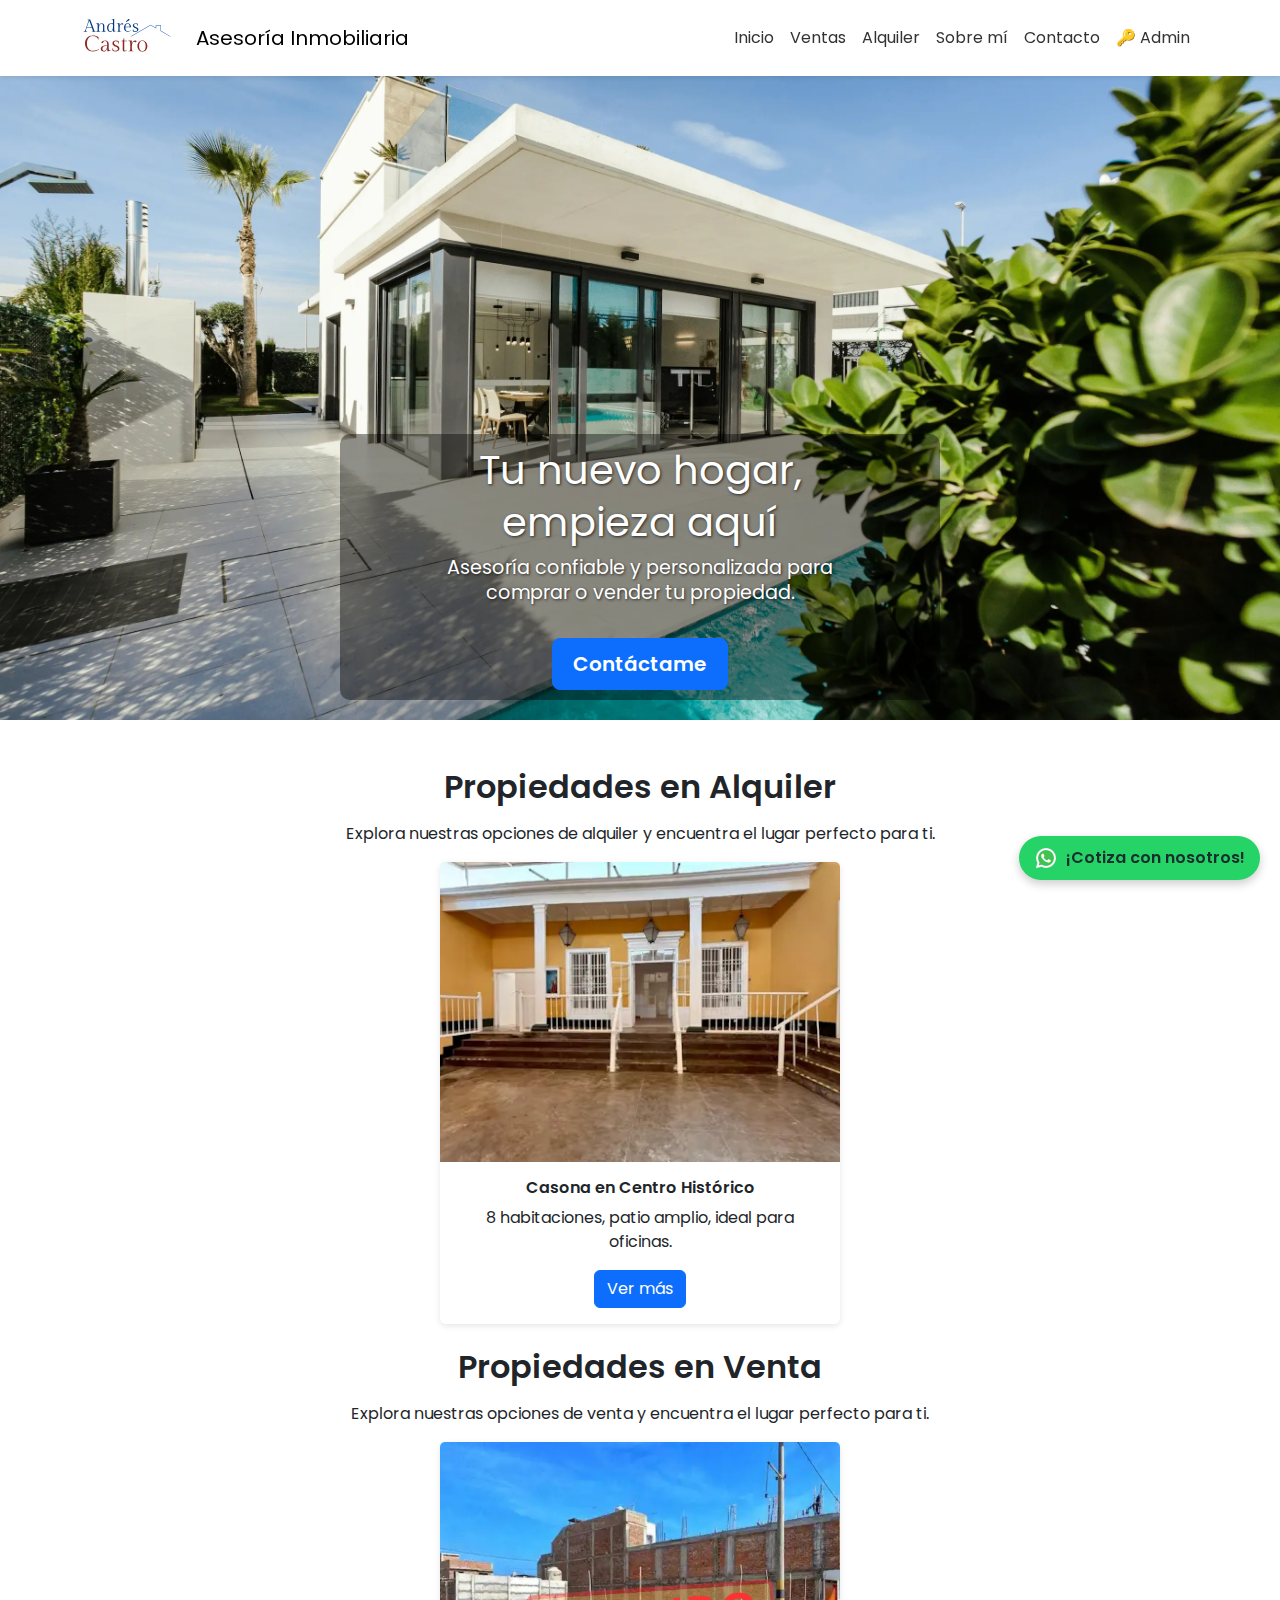
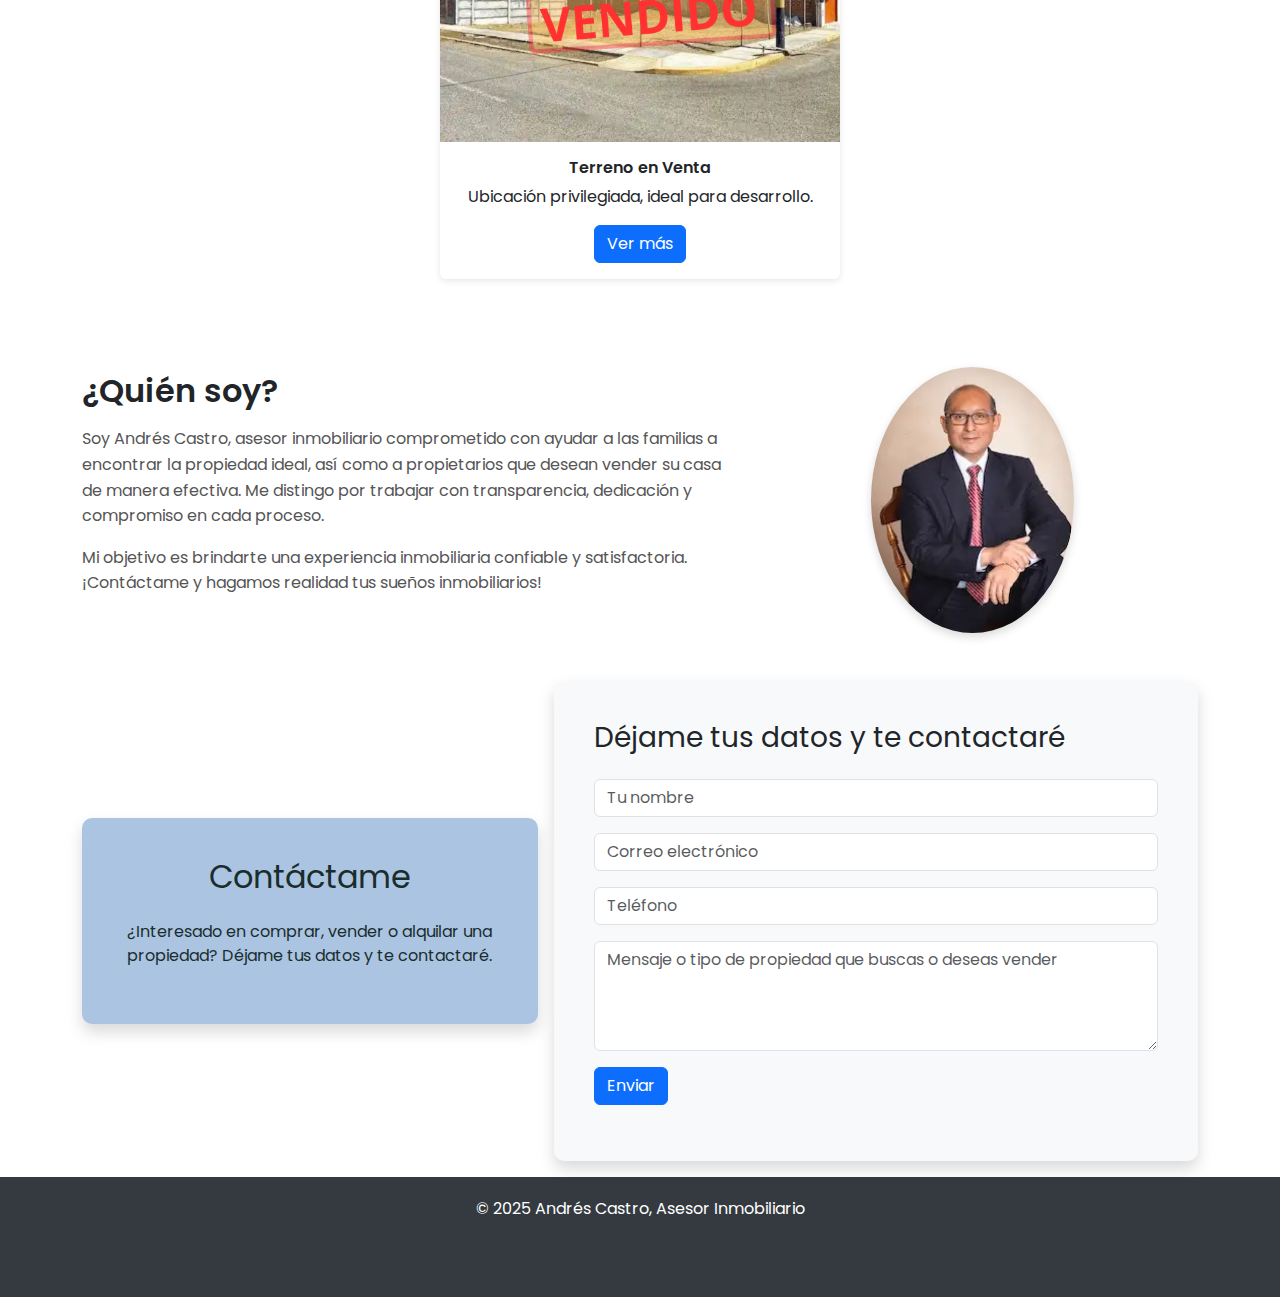
<file: index.html>
<!DOCTYPE html>
<html lang="es">
<head>
  <meta charset="UTF-8">
  <title>Andrés Castro Asesoría Inmobiliaria</title>
  <link rel="icon" href="favicon.ico" type="image/x-icon">
  <meta name="viewport" content="width=device-width, initial-scale=1">
  <meta name="description" content="Andrés Castro, asesor inmobiliario. Compra, venta y arriendo de propiedades con confianza.">
  <meta name="keywords" content="inmobiliaria, asesor, casas, departamentos, comprar, vender, propiedades">
  <meta name="author" content="Andrés Castro">

  
  <!-- Bootstrap -->
  
  <!-- Preload Bootstrap CSS -->
<link rel="preload" href="https://cdn.jsdelivr.net/npm/bootstrap@5.3.0/dist/css/bootstrap.min.css" as="style" onload="this.onload=null;this.rel='stylesheet'">
<noscript>
  <link rel="stylesheet" href="https://cdn.jsdelivr.net/npm/bootstrap@5.3.0/dist/css/bootstrap.min.css">
</noscript>

  <!--<link href="https://cdn.jsdelivr.net/npm/bootstrap@5.3.2/dist/css/bootstrap.min.css" rel="stylesheet">-->
  
  <!-- Google Fonts -->


<link rel="preconnect" href="https://fonts.googleapis.com">
<link rel="preconnect" href="https://fonts.gstatic.com" crossorigin>

<link rel="preload" href="/fonts/poppins-regular.woff2" as="font" type="font/woff2" crossorigin>
<link rel="preload" href="/fonts/poppins-600.woff2" as="font" type="font/woff2" crossorigin>


<!-- Preconnect hints -->
<link rel="preconnect" href="https://cdn.jsdelivr.net" crossorigin>
<link rel="preconnect" href="https://ka-f.fontawesome.com" crossorigin>

  
 <link rel="stylesheet" href="style.css">


</head>




<body>
  <!-- Navbar Section -->
  <!-- Navbar -->
<!-- 🔹 NAVBAR GLOBAL (colócala igual en index.html, venta.html, alquiler.html y admin.html) -->
<nav class="navbar navbar-expand-lg fixed-top bg-white shadow-sm">
  <div class="container">
    <a class="navbar-brand d-flex align-items-center" href="index.html">
      <img src="assets/andreslogo.svg" alt="Logo" style="height: 50px; width: 100px; object-fit: cover; margin-right: 10px;">
      Asesoría Inmobiliaria
    </a>

    <button class="navbar-toggler" type="button" data-bs-toggle="collapse" data-bs-target="#menu">
      <span class="navbar-toggler-icon"></span>
    </button>

    <div class="collapse navbar-collapse" id="menu">
      <ul class="navbar-nav ms-auto">
        <li class="nav-item"><a class="nav-link" href="index.html">Inicio</a></li>
        <li class="nav-item"><a class="nav-link" href="venta.html">Ventas</a></li>
        <li class="nav-item"><a class="nav-link" href="alquiler.html">Alquiler</a></li>
        <li class="nav-item"><a class="nav-link" href="index.html#sobre-mi">Sobre mí</a></li>
        <li class="nav-item"><a class="nav-link" href="index.html#contacto">Contacto</a></li>
        <li class="nav-item">
          <a class="nav-link" href="admin.html">🔑 Admin</a>
        </li>
      </ul>
    </div>
  </div>
</nav>




  <!-- Hero Section -->
  <section id="hero">


  
  <div id="heroCarousel" class="carousel slide carousel-fade" data-bs-ride="carousel">
    <div class="carousel-inner">
      <div class="carousel-item active">
        <img src="assets/casa1.webp" class="d-block w-100" style="height: 80vh; object-fit: cover;" alt="Casa 1" fetchpriority="high">
          <div class="carousel-caption d-block">
            <h1>Tu nuevo hogar,<br> empieza aquí</h1>
            <p>Asesoría confiable y personalizada para <br>comprar o vender tu propiedad.</p>
            <a href="#contacto" class="btn btn-primary btn-lg mt-3">Contáctame</a>
          </div>
      </div>
      <div class="carousel-item">
        <img src="assets/casa2.webp" class="d-block w-100" style="height: 80vh; object-fit: cover;" alt="Casa 2">
      </div>
      <div class="carousel-item">
        <img src="assets/Alquiler/Alquiler02.jpg" class="d-block w-100" style="height: 80vh; object-fit: cover;" alt="Casona en Centro Histórico">
        <div class="carousel-caption d-block">
            <h1>Tu propia historia, <br> inicia aquí</h1>
            <p>Un lugar histórico para emprender, tus oficinas,<br> tu negocio.</p>
            <a href="#contacto" class="btn btn-primary btn-lg mt-3">Contáctame</a>
          </div>
      </div>
    </div>
  </div>

  
</section>


<section class="container my-5">
  <div class="row">

    <!-- Alquiler -->
    <div id="alquiler" class="col-12 mb-4">
      <h2>Propiedades en Alquiler</h2>
      <p>Explora nuestras opciones de alquiler y encuentra el lugar perfecto para ti.</p>
      <div class="row">
        <div class="col-12">
          <div class="card">
            <img src="assets/Alquiler/Alquiler02.webp" class="card-img-top" alt="Alquiler 2">
            <div class="card-body">
              <h3 class="card-title">Casona en Centro Histórico</h3>
              <p class="card-text">8 habitaciones, patio amplio, ideal para oficinas.</p>
              <a href="alquiler.html" class="btn btn-primary">Ver más</a>
            </div>
          </div>
          
        </div>
      </div>
    </div>
    
    <!-- Venta -->
    <div id="venta" class="col-12 mb-4">
      <h2>Propiedades en Venta</h2>
      <p>Explora nuestras opciones de venta y encuentra el lugar perfecto para ti.</p>
      <div class="row">
        <div class="col-12">
          <div class="card">
            <img src="assets/Venta/Terr1b_vendido.webp" class="card-img-top" alt="Terreno en Venta">
            <div class="card-body">
              <h3 class="card-title">Terreno en Venta</h3>
              <p class="card-text">Ubicación privilegiada, ideal para desarrollo.</p>
              <a href="venta.html" class="btn btn-primary">Ver más</a>
            </div>
          </div>
        </div>
      </div>
    </div>

  </div>
</section>


  <!-- Sobre el asesor -->
  <section id="sobre-mi" class="container my-5">
  <div class="row align-items-center">
    
    <!-- Columna de texto -->
    <div class="col-lg-7 col-md-6 mb-4 mb-md-0 text-center text-md-start">
      <h2>¿Quién soy?</h2>
      <p>
        Soy Andrés Castro, asesor inmobiliario comprometido con ayudar a las familias a encontrar la propiedad ideal,
        así como a propietarios que desean vender su casa de manera efectiva. 
        Me distingo por trabajar con transparencia, dedicación y compromiso en cada proceso.
      </p>
      <p class="mt-3">
        Mi objetivo es brindarte una experiencia inmobiliaria confiable y satisfactoria. 
        ¡Contáctame y hagamos realidad tus sueños inmobiliarios!
      </p>
    </div>

    <!-- Columna de imagen -->
    <div class="col-lg-5 col-md-6 text-center">
      <picture>
        <source srcset="/assets/andres001-200x262.webp" type="image/webp">
        <img src="/assets/andres001-200x262.webp"
             class="imagen-asesor mt-3 img-fluid"
             alt="Asesor inmobiliario Andrés Castro"
             width="280">
      </picture>
    </div>

  </div>
</section>


  <!-- Formulario -->
  <section id="contacto" class="container my-3">
    <div class="row justify-content-center align-items-center g-3">
      <!-- Columna izquierda: información de contacto -->
      <div class="col-12 col-lg-5 mb-4 mb-lg-0">
        <div id="info-contacto" class="formulario shadow h-100 d-flex flex-column justify-content-center">
          <h2 class="text-center mb-4">Contáctame</h2>
          <p class="text-center">¿Interesado en comprar, vender o alquilar una propiedad? Déjame tus datos y te contactaré.</p> 
        </div>
      </div>
      <!-- Columna derecha: formulario -->
      <div id="formulario-contacto" class="col-12 col-lg-7">
        <div class="formulario shadow">
          <h3 class="mb-4">Déjame tus datos y te contactaré</h3>
          <form id="formulario">
            <div class="mb-3">
              <input type="text" name="nombre" class="form-control" placeholder="Tu nombre" required>
            </div>
            <div class="mb-3">
              <input type="email" name="correo" class="form-control" placeholder="Correo electrónico" required>
            </div>
            <div class="mb-3">
              <input type="tel" name="telefono" class="form-control" placeholder="Teléfono" required>
            </div>
            <div class="mb-3">
              <textarea name="mensaje" class="form-control" placeholder="Mensaje o tipo de propiedad que buscas o deseas vender" rows="4"></textarea>
            </div>
            <button type="submit" class="btn btn-primary">Enviar</button>
            <div id="mensaje" class="mt-3"></div>
          </form>
        </div>
      </div>
    </div>


  </section>

<!-- Botón flotante -->
<div id="whatsapp-float">
  <button id="whatsapp-toggle" aria-label="Abrir chat de WhatsApp">
      <img src="/assets/icons/whatsapp--v1.png" alt="WhatsApp">
    <span>¡Cotiza con nosotros!</span>
  </button>

  <!-- Caja flotante -->
  <div id="whatsapp-chat">
    <div class="chat-header">¿Cómo puedo ayudarte?</div>
    <div class="chat-body">
      <div class="intro">
          <img src="/assets/icons/whatsapp--v1.png" alt="WhatsApp">
        <strong>Cotiza Aquí</strong>
      </div>

      <form id="whatsapp-form">
        <input type="text" name="nombre" placeholder="Tu nombre" required>
        <input type="email" name="correo" placeholder="Correo electrónico" required>
        <input type="tel" name="telefono" placeholder="Teléfono" required>
        <textarea name="mensaje" rows="2" placeholder="Mensaje o propiedad de interés"></textarea>
        <div id="whatsapp-mensaje" class="mensaje"></div>
        <button type="submit" class="enviar-btn">
          <i class="fas fa-phone"></i> Enviar
        </button>
      </form>
    </div>
  </div>
</div>



  <!-- Footer -->
  <footer class="text-center">
    <p>&copy; 2025 Andrés Castro, Asesor Inmobiliario</p>
    <p>
      <i class="fab fa-facebook mx-2"></i>
      <i class="fab fa-instagram mx-2"></i>
      <i class="fab fa-whatsapp mx-2"></i>
    </p>
  </footer>

  <!-- Bootstrap JS -->
  <script src="https://cdn.jsdelivr.net/npm/bootstrap@5.3.2/dist/js/bootstrap.bundle.min.js" defer></script>


  <!-- Custom FORMULARIO WHATSAPP JS -->
  <script src="js/formulario-whatsapp.js" defer></script>

<!-- Aviso de redirección -->
<div id="aviso-redireccion" style="display: none;" class="aviso-redireccion">
  <div class="contenido-aviso">
    <strong>✅ Redirigiendo a WhatsApp...</strong>
    <p>Gracias, tus datos han sido registrados correctamente.</p>
  </div>
</div>

<!-- Script para el efecto de scroll en la navbar -->
<script>
  window.addEventListener('scroll', function () {
    const navbar = document.getElementById('mainNavbar');
    if (window.scrollY > 10) {
      navbar.classList.add('scrolled');
    } else {
      navbar.classList.remove('scrolled');
    }
  });
</script>

  
</body>
</html>
</file>
<file: style.css>
/* style.css */
  .imagen-asesor {
  display: block;
  margin: 0 auto;
  border-radius: 50%;
  width: 100%;
  max-width: 280px;
  aspect-ratio: 200 / 262;
  height: auto;
}

@media (min-width: 768px) {
  .imagen-asesor {
    width: 50%;
    max-width: 220px;
  }
}

@media (min-width: 992px) {
  .imagen-asesor {
    width: 45%;
    max-width: 200px;
  }

   
}

  body {
    font-family: 'Poppins', 'Segoe UI', Roboto, 'Helvetica Neue', Arial, sans-serif;
  }


    .hero {
      background-image: url(assets/lotus-design-unsplash.jpg);
      background-size:cover;
      background-position: center;
      color: #343a40;
      padding: 100px 20px;
      text-align: center;
      min-height: 400px;
    }

    .hero h1 {
      color: #343a40;
    }

    .lead {
      color: #000;
    }
    .formulario {
      background-color: #f8f9fa;
      padding: 40px;
      border-radius: 10px;
    }
    footer {
      background-color: #343a40;
      color: white;
      padding: 20px;
    }

    .nav-link {
      color: #343a40 !important;
    }

nav ul li a {
  text-decoration: none;
  color: inherit;
  padding: 10px;
  transition: color 0.3s ease;
}

nav ul li a:hover {
  color: #c2934a; /* o el color que uses en hover */
}



.carousel-item img {
  aspect-ratio: 16 / 9;
  width: 100%;
  object-fit: cover;
}

.carousel-caption {
  background-color: rgba(0, 0, 0, 0.4);
  padding: 10px 10px;
  border-radius: 10px;
  max-width: 600px;
  margin: 0 auto;
}

.carousel-caption h1,
.carousel-caption p {
  color: #fff;
  text-shadow: 1px 1px 3px rgba(0,0,0,0.7);
  min-height: unset; /* Ajusta según el contenido promedio */
  line-height: 1.3;
  transition: all 0.3s ease-out;
}

.carrousel-caption h1 {
  font-size: 2rem;
  font-weight: 700;
}

.carousel-caption p {
  font-size: 1.2rem;
  margin-top: 0.5rem;
  font-weight: 500;
  }

.carousel-caption .btn {
  font-weight: bold;
  padding: 10px 20px;
}

.fade-out {
  opacity: 0;
  transition: opacity 1s ease-out;
}

#alquiler, #venta {
  text-align: center;
}

#alquiler h2, #venta h2{
  font-weight: 700;
  margin-bottom: 1rem;
}

#alquiler .card {
  box-shadow: 0 2px 6px rgba(0, 0, 0, 0.1);
  border: none;
}

#alquiler .card-title {
  font-size: 1rem;
  font-weight: 600;
}

#alquiler iframe {
  border-radius: 10px;
  margin-top: 1rem;
}

#venta .card {
  box-shadow: 0 2px 6px rgba(0, 0, 0, 0.1);
  border: none;
}

#venta .card-title {
  font-size: 1rem;
  font-weight: 600;
}

#venta iframe {
  border-radius: 10px;
  margin-top: 1rem;
}

.card-img-top {
  height: 300px;
  object-fit: cover;
}

#venta .card, #alquiler .card {
  max-width: 400px;
  margin: 0 auto;
}

/* Botón flotante */
#whatsapp-float {
  position: fixed;
  bottom: 20px;
  right: 20px;
  z-index: 1000;
}

#whatsapp-toggle {
  background-color: #25d366;
  color: #1A2D2D;
  border: none;
  border-radius: 50px;
  padding: 10px 15px;
  display: flex;
  align-items: center;
  cursor: pointer;
  box-shadow: 0 4px 10px rgba(0,0,0,0.2);
  font-weight: 600;
}

#whatsapp-toggle img {
  width: 24px;
  height: 24px;
  margin-right: 8px;
}

/* Caja flotante oculta inicialmente */
#whatsapp-chat {
  display: none;
  width: 300px;
  background: white;
  border-radius: 10px;
  overflow: hidden;
  position: absolute;
  bottom: 60px;
  right: 0;
  box-shadow: 0 4px 12px rgba(0,0,0,0.3);
  font-family: 'Poppins', sans-serif;
}

/* Cuando se abre */
#whatsapp-chat.open {
  display: block;
  animation: fadeInUp 0.3s ease-out;
}

@keyframes fadeInUp {
  from {
    opacity: 0;
    transform: translateY(20px);
  } to {
    opacity: 1;
    transform: translateY(0);
  }
}

/* Header verde */
.chat-header {
  background-color: #25d366;
  color: #1A2D2D;
  padding: 10px;
  font-weight: bold;
  text-align: center;
}

/* Intro */
.chat-body .intro {
  display: flex;
  align-items: center;
  padding: 10px;
  gap: 10px;
  background: #fff;
  border-bottom: 1px solid #eee;
}

.chat-body form {
  padding: 10px;
  display: flex;
  flex-direction: column;
}

.chat-body input,
.chat-body textarea {
  border: 1px solid #ccc;
  border-radius: 5px;
  padding: 8px;
  margin-bottom: 8px;
  font-size: 14px;
}

.enviar-btn {
  background-color: #25d366;
  color: #1A2D2D;
  border: none;
  padding: 10px;
  border-radius: 5px;
  font-weight: bold;
  cursor: pointer;
  display: flex;
  justify-content: center;
  align-items: center;
  gap: 6px;
  transition: background 0.3s;
}

.enviar-btn:hover {
  background-color: #1ebe5d;
}

.mensaje {
  font-size: 0.85rem;
  margin-bottom: 8px;
}

.aviso-redireccion {
  position: fixed;
  top: 0;
  left: 0;
  width: 100%;
  height: 100vh;
  background-color: rgba(37, 211, 102, 0.9); /* Color verde WhatsApp */
  color: white;
  z-index: 9999;
  display: flex;
  align-items: center;
  justify-content: center;
  text-align: center;
  font-size: 1.5rem;
  transition: all 0.3s ease-in-out;
}

.contenido-aviso {
  background: white;
  color: #25D366;
  padding: 40px 50px;
  border-radius: 12px;
  box-shadow: 0 0 20px rgba(0, 0, 0, 0.25);
  max-width: 90%;
}

/* Spinner de carga estilo WhatsApp */
.spinner {
   width: 32px;
  height: 32px;
  border: 4px solid #ffffff;
  border-top: 4px solid #25d366;
  border-radius: 50%;
  animation: spin 0.5s linear infinite; /* velocidad aumentada */
}

.spinner-contenedor {
  display: flex;
  flex-direction: column;
  align-items: center;
  gap: 15px;
}

.spinner::after {
  content: '';
  width: 24px;
  height: 24px;
  border: 3px solid #fff;
  border-top: 3px solid #25D366;
  border-radius: 50%;
  animation: spin 1s linear infinite;
}

@keyframes spin {
  to {
    transform: rotate(360deg);
  }
}

/* Estilos para mensajes dentro del formulario WhatsApp */
.mensaje .alert {
  font-size: 0.9rem;
  padding: 10px;
  border-radius: 6px;
  margin-top: 8px;
  animation: fadeIn 0.3s ease-in-out;
}

.alert-success {
  background-color: #d4edda;
  color: #155724;
  border: 1px solid #c3e6cb;
}

.alert-danger {
  background-color: #f8d7da;
  color: #721c24;
  border: 1px solid #f5c6cb;
}

.alert-warning {
  background-color: #fff3cd;
  color: #856404;
  border: 1px solid #ffeeba;
}

@keyframes fadeIn {
  from {
    opacity: 0;
    transform: translateY(5px);
  }
  to {
    opacity: 1;
    transform: translateY(0);
  }
}

/* Aviso visible de redirección */
#aviso-redireccion {
  position: fixed;
  top: 0;
  left: 0;
  width: 100%;
  height: 100vh;
  background-color: rgba(37, 211, 102, 0.9);
  color: white;
  z-index: 10000;
  display: none;
  align-items: center;
  justify-content: center;
  text-align: center;
  font-size: 1.6rem;
  animation: fadeInScale 0.4s ease-in-out;
}

#aviso-redireccion.visible {
  display: flex;
}

#aviso-redireccion .contenido-aviso {
  background: white;
  color: #25D366;
  padding: 40px 50px;
  border-radius: 12px;
  box-shadow: 0 0 20px rgba(0, 0, 0, 0.25);
  max-width: 90%;
  display: flex;
  flex-direction: column;
  align-items: center;
}

#aviso-redireccion .spinner::after {
  border-color: #25D366 transparent transparent transparent;
  width: 30px;
  height: 30px;
  border-width: 4px;
  margin-top: 15px;
}

@keyframes fadeInScale {
  from {
    opacity: 0;
    transform: scale(0.9);
  }
  to {
    opacity: 1;
    transform: scale(1);
  }
}

@font-face {
  font-family: 'Poppins';
  font-style: normal;
  font-weight: 400;
  font-display: swap;
  src: url('/fonts/poppins-regular.woff2') format('woff2');
}
@font-face {
  font-family: 'Poppins';
  font-style: normal;
  font-weight: 600;
  font-display: swap;
  src: url('/fonts/poppins-600.woff2') format('woff2');
}

@font-face {
  font-family: "Font Awesome Free";
  font-style: normal;
  font-weight: 400;
  font-display: swap;
  src: url("fonts/free-fa-brands-400.woff2") format("woff2");
}

@media (max-width: 576px) {
  .carousel-caption {
    padding: 10px 15px;
    width: 90%;
    left: 0;
    right: 0;
    transform: none;
    bottom: 10%;
    text-align: center;
    background-color: rgba(0, 0, 0, 0.5); /* Asegúrate de que el fondo sigue visible */
  }

  .carousel-caption h1 {
    font-size: 2.2rem;
  }

  .carousel-caption p {
    font-size: 1rem;
  }

  .carousel-caption .btn {
    font-size: 1rem;
    padding: 8px 16px;
  }

    #mainNavbar {
    padding-top: 0.2rem;
    padding-bottom: 0.2rem;
  }

  .navbar-nav .nav-link {
    padding-top: 0.4rem;
    padding-bottom: 0.4rem;
    font-size: 0.9rem;
    line-height: 1.4;

  }

  .navbar-brand {
    flex-direction: column;
    align-items: center; /* opcional: o 'center' si prefieres centrado */
    text-align: center;
  }
}

#sobre-mi h2 {
  font-weight: 700;
  margin-bottom: 1rem;
}

#sobre-mi p {
  color: #555;
  line-height: 1.6;
}

#sobre-mi .imagen-asesor {
  max-width: 280px;
  border-radius: 50%;
  box-shadow: 0 4px 10px rgba(0,0,0,0.15);
}


/* Transición para navbar flotante */
#mainNavbar {
  transition: background-color 0.4s ease, box-shadow 0.4s ease;
}

/* Efecto traslúcido al hacer scroll */
.navbar.scrolled {
  background-color: rgba(255, 255, 255, 0.8) !important;
  backdrop-filter: blur(10px);
  box-shadow: 0 4px 6px rgba(0,0,0,0.1);
}

/* Opcional: mejora visual al hacer hover en enlaces */
.navbar-nav .nav-link {
  transition: color 0.3s ease;
}

.navbar-nav .nav-link:hover {
  color: #0d6efd; /* Bootstrap primary color */
}

.navbar-nav .nav-link {
  padding-top: 0.5rem;
  padding-bottom: 0.5rem;
  line-height: 1.5;
  display: flex;
  align-items: center;
}


#mainNavbar {
  padding-top: 0.3rem;
  padding-bottom: 0.3rem;
  min-height: 60px; /* Puedes bajar hasta 50px si no se ve apretado */
}


.navbar-brand {
  display: flex;
  align-items: center;
  gap: 4px;
}

.navbar-brand img {
  height: 40px; /* Ya lo bajaste, se ve más equilibrado así */
  margin-right: 8px;
  display: block;
}

@media (max-width: 991.98px) {
  .navbar-collapse {
    text-align: center;
  }

  .navbar-nav {
    width: 100%;
    display: flex;
    flex-direction: column;
    align-items: center;
  }

  .navbar-nav .nav-item {
    width: 100%;
  }

  .navbar-nav .nav-link {
    display: block;
    padding: 12px 0;
    width: 100%;
  }
}

@media (max-width: 576px) {
  .navbar-brand {
    display: flex !important;
    flex-direction: column !important;
    align-items: center !important;
    justify-content: center;
    text-align: center;
    width: 100%;
  }

  .navbar-brand img {
    margin-right: 0 !important;
    margin-bottom: 5px;
  }
}

#info-contacto {
background-color: rgb(170, 196, 225);
color: #1A2D2D;
}


.navbar {
  transition: all 0.3s ease-in-out;
}
.navbar .nav-link {
  color: #333 !important;
  font-weight: 500;
  transition: color 0.2s ease;
}
.navbar .nav-link:hover {
  color: #007bff !important;
}
.navbar .nav-link.active {
  color: #007bff !important;
  font-weight: 600;
}
</file>
